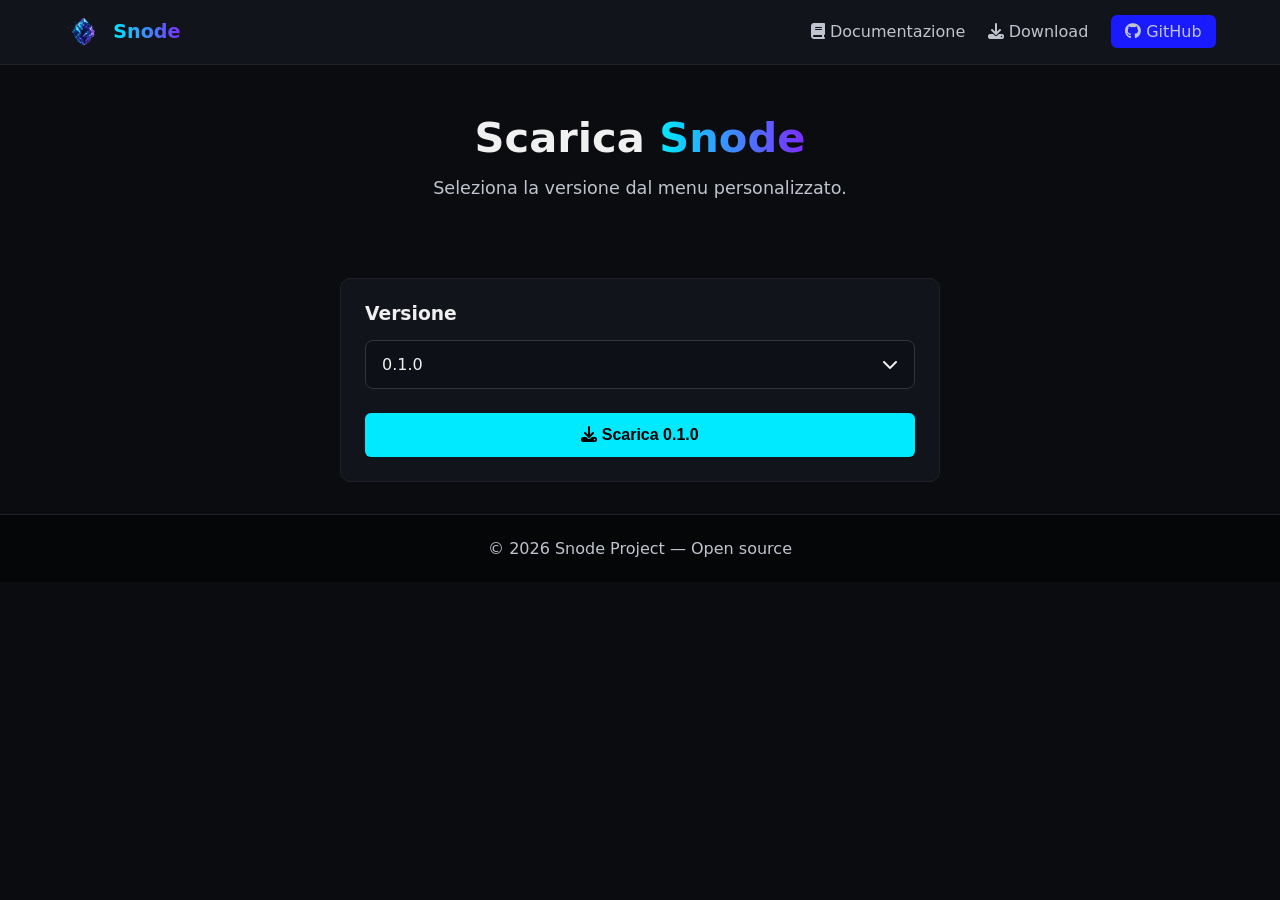
<file: downloads.html>
<!DOCTYPE html>
<html lang="it">
<head>
  <meta charset="UTF-8" />
  <title>Snode – Download</title>
  <meta name="viewport" content="width=device-width, initial-scale=1" />
  <link rel="stylesheet" href="https://cdnjs.cloudflare.com/ajax/libs/font-awesome/6.7.2/css/all.min.css">

  <style>
    /* ===== PALETTE DAL LOGO ===== */
    :root {
      --ciano: #00eaff;
      --viola: #7b2cff;
      --blu: #1a1aff;

      --bg: #0a0c10;
      --bg-light: #11141a;
      --text: #f0f0f0;
      --text-muted: #bfc4ce;
      --accent: var(--ciano);
      --accent2: var(--viola);
      --accent3: var(--blu);
    }

    * { margin: 0; padding: 0; box-sizing: border-box; }

    body {
      font-family: system-ui, sans-serif;
      background: var(--bg);
      color: var(--text);
    }

    a { color: var(--accent); text-decoration: none; }
    a:hover { text-decoration: underline; }

    /* ===== NAVBAR ===== */
    header {
      background: var(--bg-light);
      border-bottom: 1px solid #1f2229;
      position: sticky;
      top: 0;
      z-index: 50;
    }

    .nav {
      max-width: 1200px;
      margin: auto;
      padding: 0.8rem 1.5rem;
      display: flex;
      justify-content: space-between;
      align-items: center;
    }

    .nav-left {
      display: flex;
      align-items: center;
      gap: 0.7rem;
    }

    .logo {
      height: 38px;
      width: 38px;
      object-fit: contain;
    }

    .brand-title {
      font-size: 1.2rem;
      font-weight: 700;
      background: linear-gradient(90deg, var(--ciano), var(--viola));
      -webkit-background-clip: text;
      color: transparent;
    }

    .nav-links {
      display: flex;
      gap: 1.4rem;
      align-items: center;
    }

    .nav-links a {
      color: var(--text-muted);
      font-weight: 500;
    }

    .nav-links a:hover {
      color: var(--text);
    }

    .github-btn {
      padding: 0.45rem 0.9rem;
      border-radius: 6px;
      background: var(--accent3);
      color: white;
      font-weight: 600;
    }

    /* ===== HAMBURGER ===== */
    .nav-toggle {
      display: none;
      flex-direction: column;
      gap: 4px;
      cursor: pointer;
    }

    .nav-toggle span {
      width: 24px;
      height: 3px;
      background: var(--text);
    }

    @media (max-width: 780px) {
      .nav-links {
        display: none;
        position: absolute;
        top: 60px;
        left: 0;
        right: 0;
        background: var(--bg-light);
        flex-direction: column;
        padding: 1rem 1.5rem;
        border-bottom: 1px solid #1f2229;
      }

      .nav-links.open {
        display: flex;
      }

      .nav-toggle {
        display: flex;
      }
    }

    /* ===== HERO (DOWNLOAD) ===== */
    .hero {
      max-width: 900px;
      margin: auto;
      padding: 3rem 1.5rem;
      text-align: center;
    }

    .hero-title {
      font-size: 2.6rem;
      font-weight: 800;
      margin-bottom: 1rem;
    }

    .hero-title span {
      background: linear-gradient(90deg, var(--ciano), var(--viola));
      -webkit-background-clip: text;
      color: transparent;
    }

    .hero-sub {
      font-size: 1.1rem;
      color: var(--text-muted);
      margin-bottom: 2rem;
    }

    /* ===== CUSTOM SELECT (NODE.JS STYLE) ===== */
    .download-box {
      max-width: 600px;
      margin: auto;
      background: var(--bg-light);
      border: 1px solid #1f2229;
      padding: 1.5rem;
      border-radius: 10px;
      text-align: left;
    }

    .select-wrapper {
      position: relative;
      margin-top: 1rem;
    }

    .select-display {
      background: #0d1117;
      border: 1px solid #30363d;
      padding: 0.9rem 1rem;
      border-radius: 8px;
      cursor: pointer;
      display: flex;
      justify-content: space-between;
      align-items: center;
      font-size: 1rem;
    }

    .select-display:hover {
      border-color: var(--accent);
    }

    .select-arrow {
      transition: 0.2s;
    }

    .select-arrow.open {
      transform: rotate(180deg);
    }

    .select-menu {
      position: absolute;
      top: 110%;
      left: 0;
      right: 0;
      background: var(--bg-light);
      border: 1px solid #1f2229;
      border-radius: 8px;
      overflow: hidden;
      display: none;
      z-index: 20;
    }

    .select-menu.open {
      display: block;
    }

    .select-option {
      padding: 0.9rem 1rem;
      display: flex;
      justify-content: space-between;
      align-items: center;
      cursor: pointer;
      border-bottom: 1px solid #1a1d24;
    }

    .select-option:last-child {
      border-bottom: none;
    }

    .select-option:hover {
      background: #0d1117;
    }

    .badge {
      padding: 0.25rem 0.6rem;
      border-radius: 6px;
      font-size: 0.75rem;
      font-weight: 700;
    }

    .badge-current { background: var(--accent3); color: white; }
    .badge-lts { background: var(--accent2); color: white; }
    .badge-eol { background: #b30000; color: white; }

    .btn-download {
      background: var(--accent);
      color: #000;
      padding: 0.8rem 1.6rem;
      border-radius: 6px;
      font-weight: 700;
      border: none;
      cursor: pointer;
      font-size: 1rem;
      margin-top: 1.5rem;
      width: 100%;
    }

    .btn-download:hover {
      background: var(--viola);
      color: white;
    }

    /* ===== FOOTER ===== */
    footer {
      text-align: center;
      padding: 1.5rem;
      color: var(--text-muted);
      border-top: 1px solid #1f2229;
      background: #050608;
      margin-top: 2rem;
    }
  </style>
</head>

<body>

  <!-- ===== NAVBAR ===== -->
  <header>
    <div class="nav">
      <div class="nav-left">
        <img src="logo.png" class="logo" alt="Snode Logo">
        <div class="brand-title">Snode</div>
      </div>

      <div class="nav-toggle" id="navToggle">
        <span></span><span></span><span></span>
      </div>

      <nav class="nav-links" id="navLinks">
        <a href="/docs/"><i class="fa-solid fa-book"></i> Documentazione</a>
        <a href="/downloads"><i class="fa-solid fa-download"></i> Download</a>
        <a href="https://github.com/snodeproject" target="_blank" class="github-btn"><i class="fa-brands fa-github"></i> GitHub</a>
      </nav>
    </div>
  </header>

  <!-- ===== HERO ===== -->
  <section class="hero">
    <h1 class="hero-title">Scarica <span>Snode</span></h1>
    <p class="hero-sub">Seleziona la versione dal menu personalizzato.</p>
  </section>

  <!-- ===== DOWNLOAD BOX ===== -->
  <section class="download-box">

    <h3>Versione</h3>

    <div class="select-wrapper">

      <div class="select-display" id="selectDisplay">
        <span id="selectedText">0.1.0</span>
        <i class="fa-solid fa-chevron-down select-arrow" id="selectArrow"></i>
      </div>

      <div class="select-menu" id="selectMenu">

        <div class="select-option" data-version="0.1.0">
          <span>0.1.0</span>
          <span class="badge badge-current">CURRENT</span>
        </div>

      </div>
    </div>

    <button class="btn-download" id="downloadBtn">
      <i class="fa-solid fa-download"></i> Scarica 0.1.0
    </button>

  </section>

  <footer>
    © <span id="year"></span> Snode Project — Open source
  </footer>

  <script>
    document.getElementById("year").textContent = new Date().getFullYear();

    const navToggle = document.getElementById("navToggle");
    const navLinks = document.getElementById("navLinks");

    navToggle.addEventListener("click", () => {
      navLinks.classList.toggle("open");
    });

    /* ===== CUSTOM SELECT ===== */
    const selectDisplay = document.getElementById("selectDisplay");
    const selectMenu = document.getElementById("selectMenu");
    const selectArrow = document.getElementById("selectArrow");
    const selectedText = document.getElementById("selectedText");
    const downloadBtn = document.getElementById("downloadBtn");

    let currentVersion = "0.1.0";

    selectDisplay.addEventListener("click", () => {
      selectMenu.classList.toggle("open");
      selectArrow.classList.toggle("open");
    });

    document.querySelectorAll(".select-option").forEach(option => {
      option.addEventListener("click", () => {
        currentVersion = option.dataset.version;
        selectedText.textContent = currentVersion;
        downloadBtn.innerHTML = `<i class="fa-solid fa-download"></i> Scarica ${currentVersion}`;
        downloadBtn.onclick = () => window.location.href = `/zips/${currentVersion}.zip`;

        selectMenu.classList.remove("open");
        selectArrow.classList.remove("open");
      });
    });

    downloadBtn.onclick = () => window.location.href = `/zips/${currentVersion}.zip`;
  </script>

</body>
</html>
</file>
